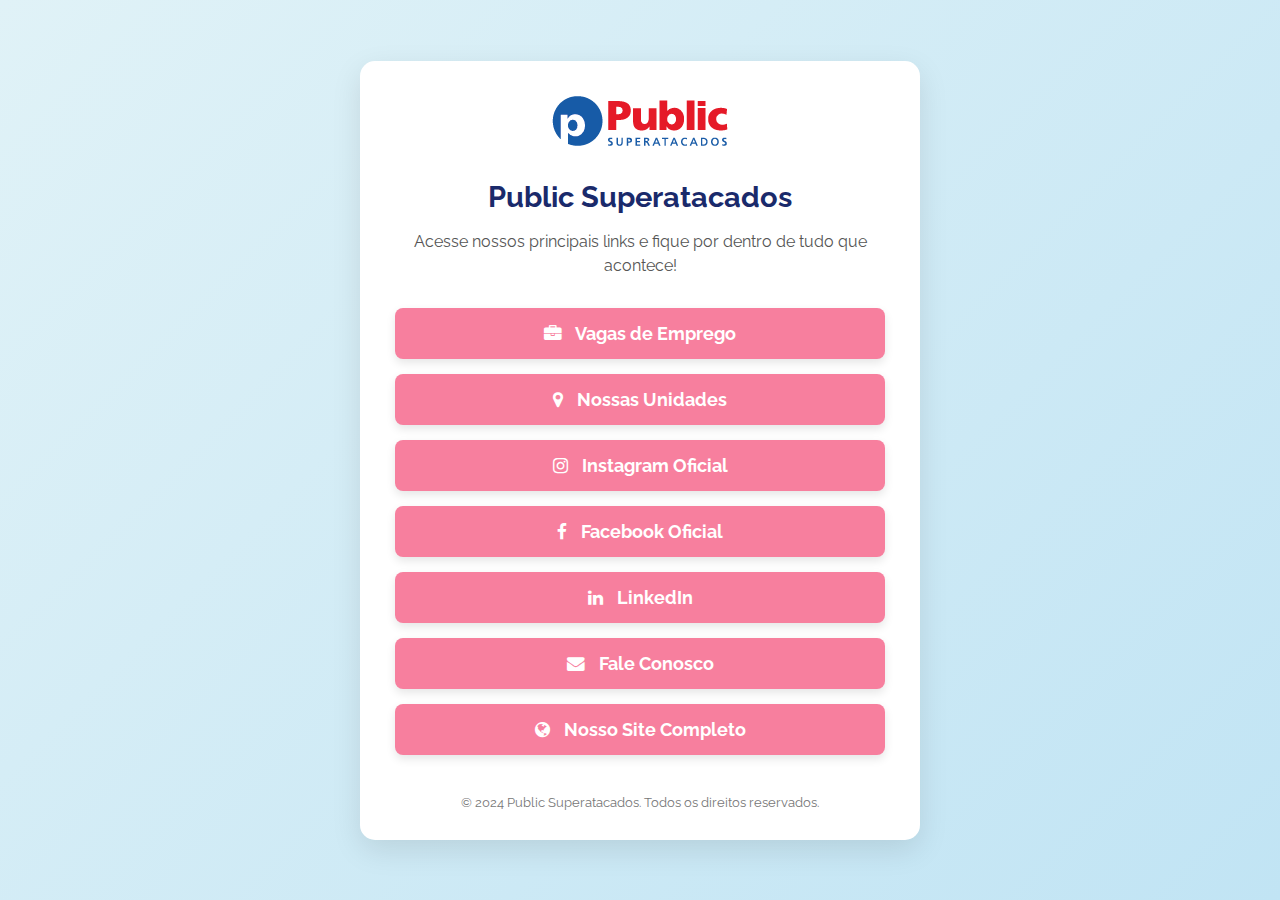
<file: linkspublic.html>
<!DOCTYPE html>
<html lang="pt-BR">
<head>
    <meta charset="UTF-8">
    <meta name="viewport" content="width=device-width, initial-scale=1.0">
    <title>Public Superatacados | Links Úteis</title>
    <meta name="description" content="Acesse todos os links importantes do Public Superatacados em um só lugar: Vagas, Unidades, Redes Sociais e mais!">
    <meta property="og:title" content="Public Superatacados | Links Úteis">
    <meta property="og:description" content="Acesse todos os links importantes do Public Superatacados em um só lugar.">
    <meta property="og:image" content="assets/images/logo.png"> <meta property="og:url" content="https://public.com.br/links.html"> <link rel="icon" type="image/png" sizes="32x32" href="assets/images/favico/favicon-32x32.png">
    
    <link href="https://fonts.googleapis.com/css?family=Raleway:400,700,900" rel="stylesheet">

    <style>
        body {
            font-family: 'Raleway', sans-serif;
            margin: 0;
            padding: 20px;
            background: linear-gradient(135deg, #e0f2f7 0%, #c1e4f4 100%); /* Um gradiente azul claro, similar ao seu site */
            display: flex;
            justify-content: center;
            align-items: center;
            min-height: 100vh; /* Ocupa a altura total da viewport */
            color: #333;
            box-sizing: border-box; /* Garante que padding e border não aumentem o tamanho total */
        }
        .container-linktree {
            width: 100%;
            max-width: 500px; /* Largura máxima para a coluna de links */
            text-align: center;
            padding: 30px;
            background-color: #fff;
            border-radius: 15px;
            box-shadow: 0 10px 30px rgba(0, 0, 0, 0.1);
        }
        .logo {
            margin-bottom: 25px;
        }
        .logo img {
            max-width: 200px; /* Ajuste o tamanho do logo conforme necessário */
            height: auto;
        }
        h1 {
            font-size: 1.8em;
            margin-bottom: 10px;
            color: #1a2a6b; /* Um azul mais escuro, semelhante ao seu logo */
        }
        p {
            font-size: 1em;
            margin-bottom: 30px;
            line-height: 1.5;
            color: #555;
        }
        .link-button {
            display: block; /* Cada botão em sua própria linha */
            width: 90%; /* Largura do botão */
            padding: 15px 20px;
            margin: 15px auto; /* Centraliza o botão e adiciona espaçamento */
            background-color: #f77f9e; /* Rosa, similar aos botões do seu site */
            color: #fff;
            text-decoration: none;
            border-radius: 8px;
            font-weight: 700;
            font-size: 1.1em;
            transition: background-color 0.3s ease, transform 0.2s ease;
            box-shadow: 0 4px 10px rgba(0, 0, 0, 0.1);
        }
        .link-button:hover {
            background-color: #e65c7f; /* Tom mais escuro no hover */
            transform: translateY(-2px); /* Efeito de "levantar" */
            color: #fff; /* Garante que o texto continue branco */
        }

        /* Estilos para ícones (se for usar Font Awesome) */
        .link-button i {
            margin-right: 10px;
        }

        /* Rodapé opcional */
        .footer-linktree {
            margin-top: 40px;
            font-size: 0.8em;
            color: #777;
        }
    </style>
    <link rel="stylesheet" href="https://cdnjs.cloudflare.com/ajax/libs/font-awesome/4.7.0/css/font-awesome.min.css">
</head>
<body>
    <div class="container-linktree">
        <div class="logo">
            <img src="assets/images/logo.png" alt="Public Superatacados Logo">
        </div>

        <h1>Public Superatacados</h1>
        <p>Acesse nossos principais links e fique por dentro de tudo que acontece!</p>

        <a href="https://publicsupermercado.pandape.infojobs.com.br/" target="_blank" class="link-button">
            <i class="fa fa-briefcase"></i> Vagas de Emprego
        </a>
        <a href="#unidades" class="link-button">
            <i class="fa fa-map-marker"></i> Nossas Unidades
        </a>
        <a href="https://www.instagram.com/publicsuperatacados/" target="_blank" class="link-button">
            <i class="fa fa-instagram"></i> Instagram Oficial
        </a>
        <a href="https://facebook.com/publicsupermercados/" target="_blank" class="link-button">
            <i class="fa fa-facebook"></i> Facebook Oficial
        </a>
        <a href="https://www.linkedin.com/company/public-superatacados" target="_blank" class="link-button">
            <i class="fa fa-linkedin"></i> LinkedIn
        </a>
        <a href="mailto:sac@public.com.br" class="link-button">
            <i class="fa fa-envelope"></i> Fale Conosco
        </a>
        <a href="https://public.com.br/" class="link-button">
            <i class="fa fa-globe"></i> Nosso Site Completo
        </a>

        <div class="footer-linktree">
            &copy; 2024 Public Superatacados. Todos os direitos reservados.
        </div>
    </div>
</body>
</html>
</file>
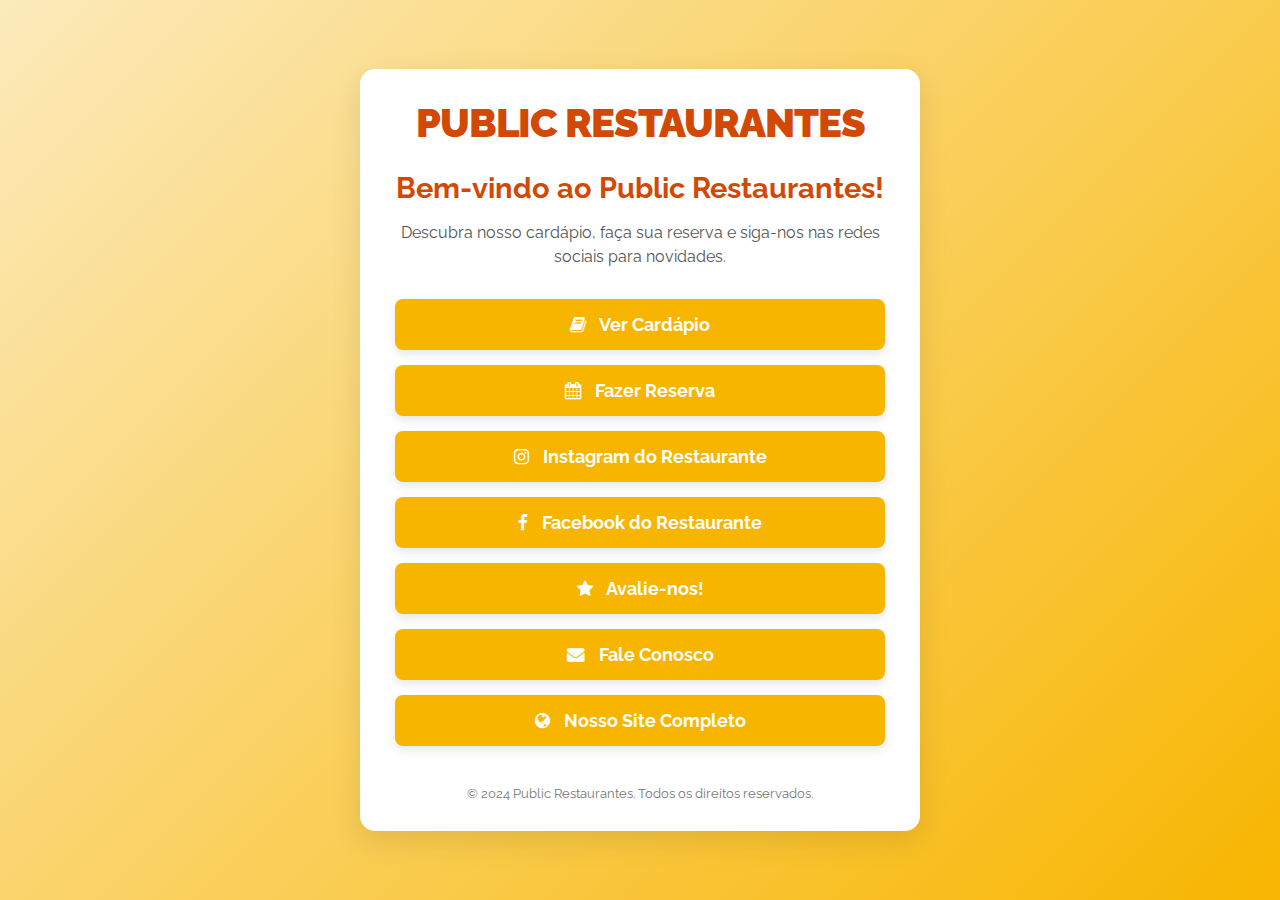
<file: linksrest.html>
<!DOCTYPE html>
<html lang="pt-BR">
<head>
    <meta charset="UTF-8">
    <meta name="viewport" content="width=device-width, initial-scale=1.0">
    <title>Public Restaurantes | Links Essenciais</title>
    <meta name="description" content="Acesse todos os links importantes do Public Restaurantes em um só lugar: Cardápio, Reservas, Redes Sociais e mais!">
    <meta property="og:title" content="Public Restaurantes | Links Essenciais">
    <meta property="og:description" content="Acesse todos os links importantes do Public Restaurantes em um só lugar.">
    <meta property="og:image" content="assets/images/logo-restaurantes.png"> <meta property="og:url" content="https://public.com.br/links-restaurantes.html"> <link rel="icon" type="image/png" sizes="32x32" href="assets/images/favico/favicon-32x32.png"> <link href="https://fonts.googleapis.com/css?family=Raleway:400,700,900" rel="stylesheet">

    <style>
        body {
            font-family: 'Raleway', sans-serif;
            margin: 0;
            padding: 20px;
            background: linear-gradient(135deg, #fceabb 0%, #f8b500 100%); /* Um gradiente mais quente para restaurante */
            display: flex;
            justify-content: center;
            align-items: center;
            min-height: 100vh;
            color: #333;
            box-sizing: border-box;
        }
        .container-linktree {
            width: 100%;
            max-width: 500px;
            text-align: center;
            padding: 30px;
            background-color: #fff;
            border-radius: 15px;
            box-shadow: 0 10px 30px rgba(0, 0, 0, 0.1);
        }
        .logo {
            margin-bottom: 25px;
        }
        .logo img {
            max-width: 200px; /* Ajuste o tamanho do logo conforme necessário */
            height: auto;
        }
        /* Placeholder para o logo se a imagem não estiver disponível ou for texto */
        .logo .text-logo {
            font-size: 2.5em;
            font-weight: 900;
            color: #d14905; /* Um vermelho/laranja mais forte para o logo do restaurante */
            text-transform: uppercase;
            letter-spacing: -1px;
        }
        h1 {
            font-size: 1.8em;
            margin-bottom: 10px;
            color: #d14905; /* Cor principal para títulos */
        }
        p {
            font-size: 1em;
            margin-bottom: 30px;
            line-height: 1.5;
            color: #555;
        }
        .link-button {
            display: block;
            width: 90%;
            padding: 15px 20px;
            margin: 15px auto;
            background-color: #f8b500; /* Laranja/amarelo vibrante para botões */
            color: #fff;
            text-decoration: none;
            border-radius: 8px;
            font-weight: 700;
            font-size: 1.1em;
            transition: background-color 0.3s ease, transform 0.2s ease;
            box-shadow: 0 4px 10px rgba(0, 0, 0, 0.1);
        }
        .link-button:hover {
            background-color: #e5a400; /* Tom mais escuro no hover */
            transform: translateY(-2px);
            color: #fff;
        }

        .link-button i {
            margin-right: 10px;
        }

        .footer-linktree {
            margin-top: 40px;
            font-size: 0.8em;
            color: #777;
        }
    </style>
    <link rel="stylesheet" href="https://cdnjs.cloudflare.com/ajax/libs/font-awesome/4.7.0/css/font-awesome.min.css">
</head>
<body>
    <div class="container-linktree">
        <div class="logo">
            <div class="text-logo">Public Restaurantes</div> 
        </div>

        <h1>Bem-vindo ao Public Restaurantes!</h1>
        <p>Descubra nosso cardápio, faça sua reserva e siga-nos nas redes sociais para novidades.</p>

        <a href="URL_DO_CARDAPIO_ONLINE" target="_blank" class="link-button">
            <i class="fa fa-book"></i> Ver Cardápio
        </a>
        <a href="URL_PARA_RESERVAS_ONLINE" target="_blank" class="link-button">
            <i class="fa fa-calendar"></i> Fazer Reserva
        </a>
        <a href="URL_DO_INSTAGRAM_RESTAURANTES" target="_blank" class="link-button">
            <i class="fa fa-instagram"></i> Instagram do Restaurante
        </a>
        <a href="URL_DO_FACEBOOK_RESTAURANTES" target="_blank" class="link-button">
            <i class="fa fa-facebook"></i> Facebook do Restaurante
        </a>
        <a href="URL_PARA_AVALIACOES_EX_GOOGLE_TRIPADVISOR" target="_blank" class="link-button">
            <i class="fa fa-star"></i> Avalie-nos!
        </a>
        <a href="mailto:contato@publicrestaurantes.com.br" class="link-button">
            <i class="fa fa-envelope"></i> Fale Conosco
        </a>
        <a href="URL_DO_SITE_COMPLETO_DO_RESTAURANTE" class="link-button">
            <i class="fa fa-globe"></i> Nosso Site Completo
        </a>

        <div class="footer-linktree">
            &copy; 2024 Public Restaurantes. Todos os direitos reservados.
        </div>
    </div>
</body>
</html>
</file>
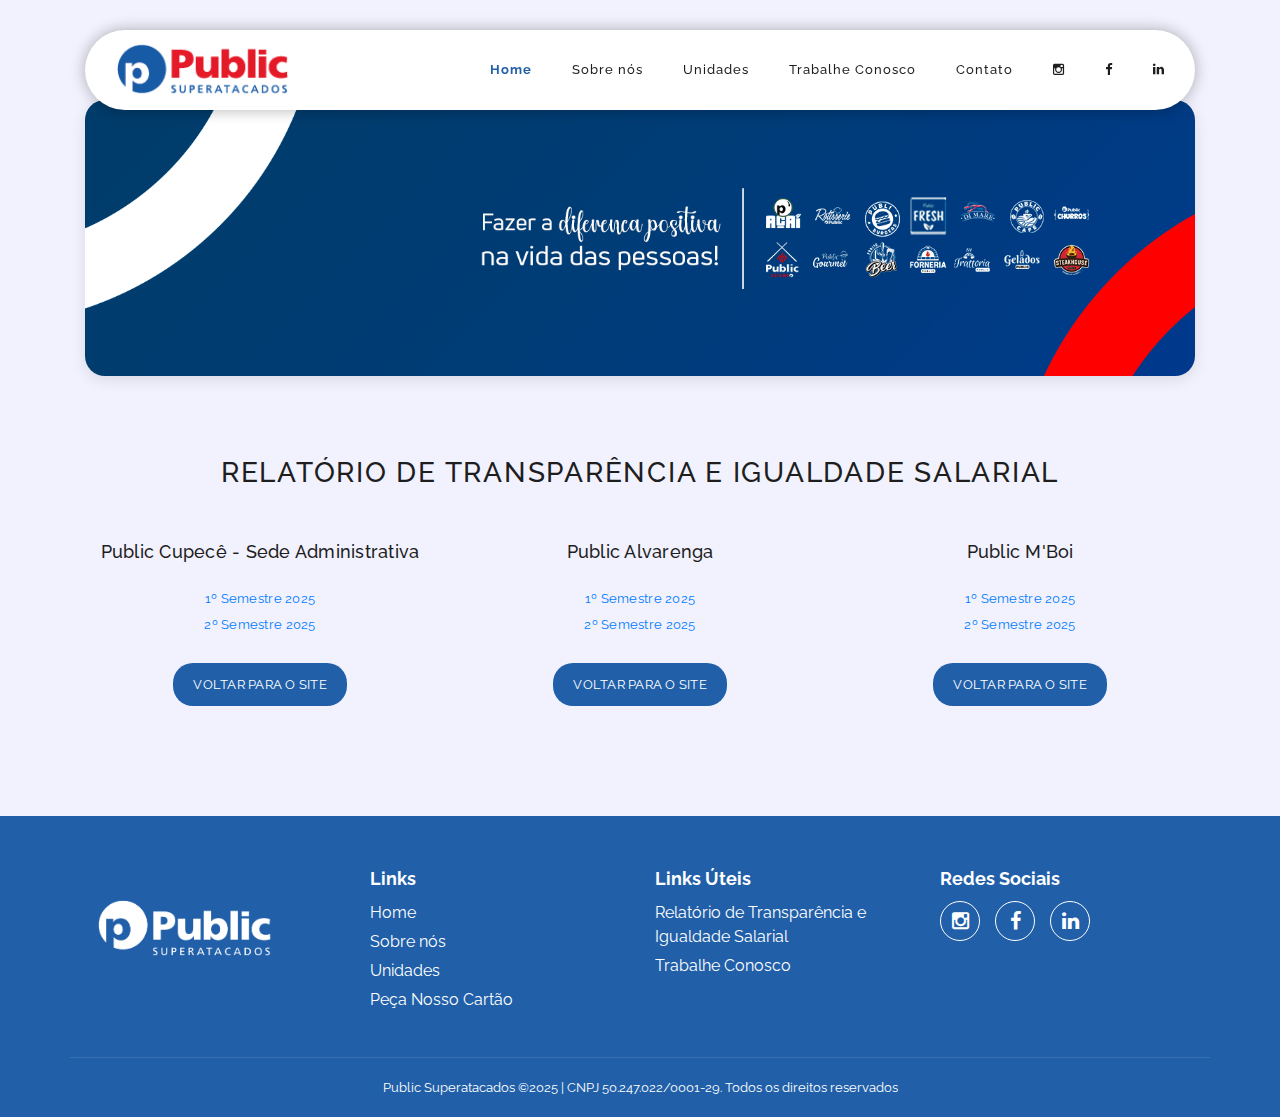
<file: relatorios.html>
<!DOCTYPE html>
<html lang="pt">

  <head>

    <meta charset="utf-8">
    <meta name="viewport" content="width=device-width, initial-scale=1, shrink-to-fit=no">
	<meta name="theme-color" content="#ffffff">

    <meta name="title" content="Public Superatacados: Qualidade, Preço Justo e Espírito de Família">
    <meta name="description" content="Desde 1978, a Família Public oferece preço justo, qualidade e cuidado em São Paulo. Encontre nossas 3 unidades: Cupecê, Alvarenga e M'Boi Mirim. Venha conferir!">

    <meta property="og:site_name" content="Public Superatacados">
    <meta property="og:url" content="https://public.com.br/">
    <meta property="og:title" content="Public Superatacados: Qualidade, Preço Justo e Espírito de Família">
    <meta property="og:type" content="website">
    <meta property="og:description" content="Desde 1978, a Família Public oferece preço justo, qualidade e cuidado na zona sul de São Paulo. Encontre nossas 3 unidades: Cupecê, Alvarenga e M'Boi Mirim. Venha conferir!">
    <meta property="og:image" content="https://public.com.br/assets/images/share.png">
    <meta property="og:image:width" content="1800">
    <meta property="og:image:height" content="832">

    <meta name="twitter:card" content="summary">
    <meta name="twitter:title" content="Public Superatacados: Qualidade, Preço Justo e Espírito de Família">
    <meta name="twitter:description" content="Desde 1978, a Família Public oferece preço justo, qualidade e cuidado em São Paulo. Encontre nossas 3 unidades: Cupecê, Alvarenga e M'Boi Mirim. Venha conferir!">
    <meta name="twitter:image" content="https://public.com.br/assets/images/share.png">

	<meta name="author" content="publicsuperatacados">
    <link href="https://fonts.googleapis.com/css?family=Raleway:100,300,400,500,700,900" rel="stylesheet">
	<link rel="apple-touch-icon" sizes="57x57" href="assets/images/favico/apple-icon-57x57.png">
	<link rel="apple-touch-icon" sizes="60x60" href="assets/images/favico/apple-icon-60x60.png">
	<link rel="apple-touch-icon" sizes="72x72" href="assets/images/favico/apple-icon-72x72.png">
	<link rel="apple-touch-icon" sizes="76x76" href="assets/images/favico/apple-icon-76x76.png">
	<link rel="apple-touch-icon" sizes="114x114" href="assets/images/favico/apple-icon-114x114.png">
	<link rel="apple-touch-icon" sizes="120x120" href="assets/images/favico/apple-icon-120x120.png">
	<link rel="apple-touch-icon" sizes="144x144" href="assets/images/favico/apple-icon-144x144.png">
	<link rel="apple-touch-icon" sizes="152x152" href="assets/images/favico/apple-icon-152x152.png">
	<link rel="apple-touch-icon" sizes="180x180" href="assets/images/favico/apple-icon-180x180.png">
	<link rel="icon" type="image/png" sizes="192x192"  href="assets/images/favico/android-icon-192x192.png">
	<link rel="icon" type="image/png" sizes="32x32" href="assets/images/favico/favicon-32x32.png">
	<link rel="icon" type="image/png" sizes="96x96" href="assets/images/favico/favicon-96x96.png">
	<link rel="icon" type="image/png" sizes="16x16" href="assets/images/favico/favicon-16x16.png">
	<link rel="manifest" href="assets/images/favico/manifest.json">
	<meta name="msapplication-TileColor" content="#ffffff">
	<meta name="msapplication-TileImage" content="/ms-icon-144x144.png">
    <title>Public Superatacados | 47 anos fazendo a diferença!</title>


    <link rel="stylesheet" type="text/css" href="assets/css/bootstrap.min.css">

    <link rel="stylesheet" type="text/css" href="assets/css/font-awesome.css">

    <link rel="stylesheet" href="assets/css/templatemo-softy-pinko.css">

    </head>
    
    <body>
    
    <div id="preloader">
        <div class="jumper">
            <div></div>
            <div></div>
            <div></div>
        </div>
    </div>  
    <header class="header-area header-sticky">
        <div class="container">
            <div class="row">
                <div class="col-12">
                    <nav class="main-nav">
                        <a href="#home" class="logo">
								<img src="assets/images/logo.png" alt="PublicLogoMenu" style="width: 175px; height: auto;"/>
							</a>
                        <ul class="nav">
    <li><a href="index.html#home" class="active">Home</a></li>
    <li><a href="index.html#sobre">Sobre nós</a></li>
    <li><a href="index.html#unidades">Unidades</a></li>
    <li><a href="index.html#trabalhe">Trabalhe Conosco</a></li>
	<li><a href="index.html#contato">Contato</a></li>
    <li>
        <a href="https://www.instagram.com/publicsuperatacados/" target="_blank">
            <i class="fa fa-instagram"></i> <span class="d-inline d-md-none">Instagram</span>
        </a>
    </li>
    <li>
        <a href="https://facebook.com/publicsupermercados/" target="_blank">
            <i class="fa fa-facebook"></i> <span class="d-inline d-md-none">Facebook</span>
        </a>
    </li>
    <li>
        <a href="https://www.linkedin.com/company/public-superatacados" target="_blank">
            <i class="fa fa-linkedin"></i> <span class="d-inline d-md-none">LinkedIn</span>
        </a>
    </li>
</ul>
                        <a class='menu-trigger'>
                            <span>Menu</span>
                        </a>
                        </nav>
                </div>
            </div>
        </div>
    </header>
    <!-- ***** Header Area End ***** -->


	<!-- ***** Unidades Start ***** -->
    <section class="section colored" id="relatorio_transp">
        <div class="container">
            <!-- ***** Section Title Start ***** -->
            <div class="row">
                <div class="col-lg-12">
                    <div class="center-heading">
						<img src="assets/images/venhaser.png" alt="Banner Venha Ser Public" class="img-fluid banner-arredondado">
                        <h2 class="section-title"><br>RELATÓRIO DE TRANSPARÊNCIA E IGUALDADE SALARIAL</h2>
                    </div>
                </div>
                
            </div>
            <!-- ***** Section Title End ***** -->

            <div class="row">
                <div class="col-lg-4 col-md-6 col-sm-12">
                    <div class="blog-post-thumb">
                        <div class="blog-content">
                            <h3>
                                <a href="index.html">Public Cupecê - Sede Administrativa</a>
                            </h3>
                            <div class="text">
								<ul>
									<li><a href="https://drive.google.com/file/d/1dSgNA18sYd6nSHyFBmAkiD_j3fEZXiqB/view" target="_blank">1º Semestre 2025</a></li>
									<li><a href="https://drive.google.com/file/d/12WJLB_TZjMO5gFlrZStNuXPJ8275DIkR/view" target="_blank">2º Semestre 2025</a></li>
									<!-- <li><a href="https://drive.google.com/file/d/1dSgNA18sYd6nSHyFBmAkiD_j3fEZXiqB/view" target="_blank">1º Semestre 2026</a></li>-->
								</ul>
                            </div>
							<a href="index.html" class="main-button">Voltar para o site</a>
                        </div>
                    </div>
                </div>
                <div class="col-lg-4 col-md-6 col-sm-12">
                    <div class="blog-post-thumb">
                        <div class="blog-content">
                            <h3>
                                <a href="#">Public Alvarenga</a>
                            </h3>
                            <div class="text">
								<ul>
									<li><a href="https://drive.google.com/file/d/1ZkjJ6ndGnQNCImwccex_oVBjwp7JXsKT/view" target="_blank">1º Semestre 2025</a></li>
									<li><a href="https://drive.google.com/file/d/1IY4t2i_i8Rf7r-2Ed_4fqEGwMdv0Brup/view" target="_blank">2º Semestre 2025</a></li>
									<!-- <li><a href="https://drive.google.com/file/d/1dSgNA18sYd6nSHyFBmAkiD_j3fEZXiqB/view" target="_blank">1º Semestre 2026</a></li>-->
								</ul>
                            </div>
                            <a href="index.html" class="main-button">Voltar para o site</a>
                        </div>
                    </div>
                </div>
                <div class="col-lg-4 col-md-6 col-sm-12">
                    <div class="blog-post-thumb">
                        <div class="blog-content">
                            <h3>
                                <a href="#">Public M'Boi</a>
                            </h3>
                            <div class="text">
								<ul>
									<li><a href="https://drive.google.com/file/d/1PNe7LDiCpeXGtMeA_r6WamEsyKfgcyM1/view" target="_blank">1º Semestre 2025</a></li>
									<li><a href="https://drive.google.com/file/d/1_OeP7EISp2Jocotdrig8TsULXzpgocS9/view" target="_blank">2º Semestre 2025</a></li>
									<!-- <li><a href="https://drive.google.com/file/d/1dSgNA18sYd6nSHyFBmAkiD_j3fEZXiqB/view" target="_blank">1º Semestre 2026</a></li>-->
								</ul>
                            </div>
                            <a href="index.html" class="main-button">Voltar para o site</a>
                        </div>
                    </div>
                </div>
            </div>
        </div>
    </section>
    <!-- ***** Blog End ***** -->

    
<!-- ***** Footer Start ***** -->
   <footer class="wt-footer">
    <div class="container">
        
        <div class="row wt-footer__body">
            
            <div class="col-lg-3 col-md-6 col-sm-12 wt-footer__block wt-footer__block--image">
                <img src="assets/images/footerlogo.png" 
                     alt="Public Superatacados Logo" 
                     style="max-width: 80%; height: auto; margin-bottom: 20px;">
            </div>

            <div class="col-lg-3 col-md-6 col-sm-12 wt-footer__block wt-footer__block--menu">
                <div class="wt-footer__title">
                    <p>Links</p>
                </div>
                <ul class="list-unstyled">
                    <li><a href="index.html#home" class="active">Home</a></li>
                    <li><a href="index.html#sobre">Sobre nós</a></li>
                    <li><a href="index.html#unidades">Unidades</a></li>
					<li><a href="index.html#cartao">Peça Nosso Cartão</a></li>
				</ul>
            </div>
			
			<div class="col-lg-3 col-md-6 col-sm-12 wt-footer__block wt-footer__block--menu">
                <div class="wt-footer__title">
                    <p>Links Úteis</p>
                </div>
                <ul class="list-unstyled">
                    <li><a href="relatorios.html">Relatório de Transparência e Igualdade Salarial</a></li>
                    <li><a href="index.html#trabalhe" target="_blank">Trabalhe Conosco</a></li>
                </ul>
            </div>
			<div class="col-lg-3 col-md-6 col-sm-12 wt-footer__block wt-footer__block--menu">
                <div class="wt-footer__title">
                    <p>Redes Sociais</p>
                </div>
                <ul class="social">
                        <li><a href="https://www.instagram.com/publicsuperatacados/" target="_blank"><i class="fa fa-instagram"></i></a></li>
						<li><a href="https://facebook.com/publicsuperatacados/" target="_blank"><i class="fa fa-facebook"></i></a></li>
                        <li><a href="https://www.linkedin.com/company/publicsuperatacados" target="_blank"><i class="fa fa-linkedin"></i></a></li>
				</ul>
            </div>
		</div>
	<div class="row wt-footer__aside">
            <div class="col-lg-12 text-center">
                <p class="wt-footer__aside__copy">
                    Public Superatacados ©2025 | CNPJ 50.247.022/0001-29. Todos os direitos reservados
                </p>
            </div> 
        </div>
</footer>
    <script src="assets/js/jquery-2.1.0.min.js"></script>

    <script src="assets/js/popper.js"></script>
    <script src="assets/js/bootstrap.min.js"></script>

    <script src="assets/js/scrollreveal.min.js"></script>
    <script src="assets/js/waypoints.min.js"></script>
    <script src="assets/js/jquery.counterup.min.js"></script>
    <script src="assets/js/imgfix.min.js"></script> 
    
    <script src="assets/js/custom.js"></script>

  </body>
</html>
</file>
<file: assets/css/templatemo-softy-pinko.css>
/*

Softy Pinko

*/
/* ---------------------------------------------
Table of contents
------------------------------------------------
01. font & reset css
02. reset
03. global styles
04. header
05. welcome
06. features
07. team
08. pricing
09. blog
10. contact
11. footer
12. preloader

--------------------------------------------- */
/* 
---------------------------------------------
font & reset css
--------------------------------------------- 
*/
@import url("https://fonts.googleapis.com/css?family=Raleway:100,300,400,500,700,900");
/* 
---------------------------------------------
reset
--------------------------------------------- 
*/
html, body, div, span, applet, object, iframe, h1, h2, h3, h4, h5, h6, p, blockquote, div
pre, a, abbr, acronym, address, big, cite, code, del, dfn, em, font, img, ins, kbd, q,
s, samp, small, strike, strong, sub, sup, tt, var, b, u, i, center, dl, dt, dd, ol, ul, li,
figure, header, nav, section, article, aside, footer, figcaption {
  margin: 0;
  padding: 0;
  border: 0;
  outline: 0;
}

.clearfix:after {
  content: ".";
  display: block;
  clear: both;
  visibility: hidden;
  line-height: 0;
  height: 0;
}

.clearfix {
  display: inline-block;
}

html[xmlns] .clearfix {
  display: block;
}

* html .clearfix {
  height: 1%;
}

ul, li {
  padding: 0;
  margin: 0;
  list-style: none;
}

header, nav, section, article, aside, footer, hgroup {
  display: block;
}

* {
  box-sizing: border-box;
}

html, body {
  font-family: "Raleway", sans-serif;
  font-weight: 400;
  background-color: #fff;
  font-size: 16px;
  -ms-text-size-adjust: 100%;
  -webkit-font-smoothing: antialiased;
  -moz-osx-font-smoothing: grayscale;
}

a {
  text-decoration: none !important;
}

h1, h2, h3, h4, h5, h6 {
  margin-top: 0px;
  margin-bottom: 0px;
}

ul {
  margin-bottom: 0px;
}

/* 
---------------------------------------------
global styles
--------------------------------------------- 
*/
html,
body {
  background: #fff;
  font-family: "Raleway", sans-serif;
}

::selection {
  background: #215FA9;
  color: #fff;
}

::-moz-selection {
  background: #215FA9;
  color: #fff;
}

.section {
  position: relative;
  padding-top: 100px;
  padding-bottom: 80px;
}

.section.colored {
  background: #f2f2fe;
}

.hr {
  bottom: 0px;
  width: 100%;
  height: 1px;
  margin-top: 100px;
  border-bottom: 1px solid #eee;
}

.left-heading.light .section-title {
  color: #ffffff;
}

.left-heading .section-title {
  font-weight: 500;
  font-size: 24px;
  line-height: 42px;
  color: #1e1e1e;
  letter-spacing: 0.25px;
  margin-bottom: 30px;
  position: relative;
}

.center-heading {
  text-align: center;
}

.center-heading .section-title {
  font-weight: 500;
  font-size: 28px;
  color: #1e1e1e;
  letter-spacing: 1.75px;
  line-height: 38px;
  margin-bottom: 20px;
}

.center-heading.colored .section-title {
  color: #ffffff;
}

.center-text {
  text-align: center;
  font-weight: 400;
  font-size: 16px;
  color: #777;
  line-height: 28px;
  letter-spacing: 1px;
  margin-bottom: 50px;
}

.center-text.colored {
  color: #fff;
}

.center-text p {
  font-size: 15px;
  color: #777;
  margin-bottom: 30px;
}

.left-text {
  font-weight: 400;
  font-size: 16px;
  color: #777;
  line-height: 28px;
  letter-spacing: 1px;
}

.left-text.light {
  color: #fff;
}

.left-text p {
  margin-bottom: 30px;
}

.left-text p.dark {
  color: #3B566E;
}

.padding-bottom-top-60 {
  padding-top: 60px !important;
  padding-bottom: 60px !important;
}

.padding-bottom-80 {
  padding-bottom: 80px !important;
}

.padding-bottom-100 {
  padding-bottom: 100px !important;
}

.border-bottom {
  border-bottom: 1px solid #eee !important;
}

.mbottom-30 {
  margin-bottom: 30px !important;
}

.align-self-center {
  -ms-flex-item-align: center !important;
  align-self: center !important;
}

.align-self-bottom {
  -ms-flex-item-align: flex-end !important;
  align-self: flex-end !important;
}

.padding-bottom-0 {
  padding-bottom: 0px !important;
}

.padding-top-0 {
  padding-top: 0px !important;
}

.padding-top-80 {
  padding-top: 80px !important;
}

.padding-top-70 {
  padding-top: 70px !important;
}

.padding-top-20 {
  padding-top: 20px !important;
}

.margin-bottom-0 {
  margin-bottom: 0px !important;
}

.margin-bottom-30 {
  margin-bottom: 30px !important;
}

.margin-top-30 {
  margin-top: 30px !important;
}

.margin-top-15 {
  margin-top: 15px !important;
}

.margin-bottom-45 {
  margin-bottom: 45px !important;
}

.margin-bottom-20 {
  margin-bottom: 20px !important;
}

.margin-bottom-60 {
  margin-bottom: 60px !important;
}

.margin-bottom-100 {
  margin-bottom: 100px !important;
}

@media (max-width: 991px) {
  html, body {
    overflow-x: hidden;
  }
  .mobile-top-fix {
    margin-top: 30px;
    margin-bottom: 0px;
  }
  .mobile-bottom-fix {
    margin-bottom: 30px;
  }
  .mobile-bottom-fix-big {
    margin-bottom: 60px;
  }
}

/* ESTADO NORMAL: Borda e Texto Branco */
a.main-button-slider {
  font-size: 13px;
  border-radius: 20px;
  padding: 12px 20px;
  
  background-color: transparent; /* Fundo transparente */
  border: 1px solid #FFFFFF;    /* Borda azul visível */
  color: #fff;                  /* Texto branco */
  
  text-transform: uppercase;
  letter-spacing: 0.25px;
  -webkit-transition: all 0.3s ease 0s;
  -moz-transition: all 0.3s ease 0s;
  -o-transition: all 0.3s ease 0s;
  transition: all 0.3s ease 0s;
}

/* ESTADO HOVER: Preenchido com Borda da Mesma Cor */
a.main-button-slider:hover {
  background-color: #215FA9; 
  /* A cor da borda fica igual ao fundo. A espessura (1px) é herdada do estado normal. */
  border-color: #215FA9; 
  /* O 'color: #fff' (texto branco) também é herdado e permanece correto. */
}

a.main-button {
  font-size: 13px;
  border-radius: 20px;
  padding: 12px 20px;
  background-color: #215FA9;
  text-transform: uppercase;
  color: #fff;
  letter-spacing: 0.25px;
  -webkit-transition: all 0.3s ease 0s;
  -moz-transition: all 0.3s ease 0s;
  -o-transition: all 0.3s ease 0s;
  transition: all 0.3s ease 0s;
}

a.main-button:hover {
  background-color: #215FA9;
  color: #fff;
  border-color: #215FA9;
} 	

button.main-button {
  outline: none;
  border: 1px solid #215FA9;
  cursor: pointer;
  font-size: 13px;
  border-radius: 20px;
  padding: 12px 20px;
  background-color: transparent;
  text-transform: uppercase;
  color: #215FA9;
  letter-spacing: 0.25px;
  -webkit-transition: all 0.3s ease 0s;
  -moz-transition: all 0.3s ease 0s;
  -o-transition: all 0.3s ease 0s;
  transition: all 0.3s ease 0s;
}

button.main-button:hover {
  background-color: #215FA9;
  color: #fff;
  border-color: #215FA9;
}


/* 
---------------------------------------------
header
--------------------------------------------- 
*/
.header-area {
  position: fixed;
  top: 30px;
  left: 0px;
  right: 0px;
  z-index: 100;
  height: 100px;
  -webkit-transition: all 0.3s ease 0s;
  -moz-transition: all 0.3s ease 0s;
  -o-transition: all 0.3s ease 0s;
  transition: all 0.3s ease 0s;
}

.header-area .main-nav {
  box-shadow: 0px 0px 15px rgba(0,0,0,0.3);
  border-radius: 40px;
  min-height: 80px;
  background: #fff;
  
}

.header-area .main-nav .logo {
  float: left;
  margin-top: 27px;
  -webkit-transition: all 0.3s ease 0s;
  -moz-transition: all 0.3s ease 0s;
  -o-transition: all 0.3s ease 0s;
  transition: all 0.3s ease 0s;
  margin-left: 30px;
}

.header-area .main-nav .logo img {
  -webkit-transition: all 0.3s ease 0s;
  -moz-transition: all 0.3s ease 0s;
  -o-transition: all 0.3s ease 0s;
  transition: all 0.3s ease 0s;
}

.header-area .main-nav .nav {
  float: right;
  margin-top: 27px;
  margin-left: 0px;
  margin-right: 30px;
  -webkit-transition: all 0.3s ease 0s;
  -moz-transition: all 0.3s ease 0s;
  -o-transition: all 0.3s ease 0s;
  transition: all 0.3s ease 0s;
  position: relative;
  z-index: 999;
}

.header-area .main-nav .nav li {
  padding-left: 20px;
  padding-right: 20px;
}

.header-area .main-nav .nav li:last-child {
  padding-right: 0px;
}

.header-area .main-nav .nav li a {
  display: block;
  font-weight: 500;
  font-size: 13px;
  color: #fff;
  -webkit-transition: all 0.3s ease 0s;
  -moz-transition: all 0.3s ease 0s;
  -o-transition: all 0.3s ease 0s;
  transition: all 0.3s ease 0s;
  height: 40px;
  line-height: 40px;
  border: transparent;
  letter-spacing: 1px;
}

.header-area .main-nav .nav li a:hover {
  color: #215FA9;
  font-weight: bold;
}

.header-area .main-nav .menu-trigger {
  cursor: pointer;
  font-weight: bold;
  display: block;
  position: absolute;
  top: 23px;
  width: 32px;
  height: 40px;
  text-indent: -9999em;
  z-index: 99;
  right: 40px;
  display: none;
}

.header-area .main-nav .menu-trigger span,
.header-area .main-nav .menu-trigger span:before,
.header-area .main-nav .menu-trigger span:after {
  -moz-transition: all 0.4s;
  -o-transition: all 0.4s;
  -webkit-transition: all 0.4s;
  transition: all 0.4s;
  background-color: #3B566E;
  display: block;
  position: absolute;
  width: 30px;
  height: 2px;
  left: 0;
}

.header-area .main-nav .menu-trigger span:before,
.header-area .main-nav .menu-trigger span:after {
  -moz-transition: all 0.4s;
  -o-transition: all 0.4s;
  -webkit-transition: all 0.4s;
  transition: all 0.4s;
  background-color: #3B566E;
  display: block;
  position: absolute;
  width: 30px;
  height: 2px;
  left: 0;
  width: 75%;
}

.header-area .main-nav .menu-trigger span:before,
.header-area .main-nav .menu-trigger span:after {
  content: "";
}

.header-area .main-nav .menu-trigger span {
  top: 16px;
}

.header-area .main-nav .menu-trigger span:before {
  -moz-transform-origin: 33% 100%;
  -ms-transform-origin: 33% 100%;
  -webkit-transform-origin: 33% 100%;
  transform-origin: 33% 100%;
  top: -10px;
  z-index: 10;
}

.header-area .main-nav .menu-trigger span:after {
  -moz-transform-origin: 33% 0;
  -ms-transform-origin: 33% 0;
  -webkit-transform-origin: 33% 0;
  transform-origin: 33% 0;
  top: 10px;
}

.header-area .main-nav .menu-trigger.active span,
.header-area .main-nav .menu-trigger.active span:before,
.header-area .main-nav .menu-trigger.active span:after {
  background-color: transparent;
  width: 100%;
}

.header-area .main-nav .menu-trigger.active span:before {
  -moz-transform: translateY(6px) translateX(1px) rotate(45deg);
  -ms-transform: translateY(6px) translateX(1px) rotate(45deg);
  -webkit-transform: translateY(6px) translateX(1px) rotate(45deg);
  transform: translateY(6px) translateX(1px) rotate(45deg);
  background-color: #3B566E;
}

.header-area .main-nav .menu-trigger.active span:after {
  -moz-transform: translateY(-6px) translateX(1px) rotate(-45deg);
  -ms-transform: translateY(-6px) translateX(1px) rotate(-45deg);
  -webkit-transform: translateY(-6px) translateX(1px) rotate(-45deg);
  transform: translateY(-6px) translateX(1px) rotate(-45deg);
  background-color: #3B566E;
}

.header-area.header-sticky {
  min-height: 80px;
}

.header-area.header-sticky .logo {
  margin-top: 10px;
}

.header-area.header-sticky .nav {
  margin-top: 20px !important;
}

.header-area.header-sticky .nav li a {
  color: #1e1e1e;
}

.header-area.header-sticky .nav li a.active {
  color: #215FA9;
  font-weight: bold;
}

@media (max-width: 1200px) {
  .header-area .main-nav .nav li {
    padding-left: 12px;
    padding-right: 12px;
  }
  .header-area .main-nav:before {
    display: none;
  }
}

@media (max-width: 991px) {
  .header-area {
    padding: 0px 15px;
    height: 80px;
    box-shadow: none;
    text-align: center;
  }
  .header-area .container {
    padding: 0px;
  }
  .header-area .logo {
    margin-top: 10px !important;
    margin-left: 30px;
  }
  .header-area .menu-trigger {
    display: block !important;
  }
  .header-area .main-nav {
    overflow: hidden;
  }
  .header-area .main-nav .nav {
    float: none;
    width: 100%;
    margin-top: 80px !important;
    display: none;
    -webkit-transition: all 0s ease 0s;
    -moz-transition: all 0s ease 0s;
    -o-transition: all 0s ease 0s;
    transition: all 0s ease 0s;
    margin-left: 0px;
  }
  .header-area .main-nav .nav li:first-child {
    border-top: 1px solid #eee;
  }
  .header-area .main-nav .nav li {
    width: 100%;
    background: #fff;
    border-bottom: 1px solid #eee;
    padding-left: 0px !important;
    padding-right: 0px !important;
  }
  .header-area .main-nav .nav li a {
    height: 50px !important;
    line-height: 50px !important;
    padding: 0px !important;
    border: none !important;
    background: #fff !important;
    color: #3B566E !important;
  }
  .header-area .main-nav .nav li a:hover {
    background: #eee !important;
  }
}

@media (min-width: 992px) {
  .header-area .main-nav .nav {
    display: flex !important;
  }
}

/* 
---------------------------------------------
welcome
--------------------------------------------- 
*/
.welcome-area {
  overflow: hidden;
  position: relative;
  display: flex;
  align-items: center;
  justify-content: center;
  background-image: url(../images/banner-bg.png);
  background-repeat: no-repeat;
  background-position: center center;
  background-size: cover; 
  height: 100vh;
}

.welcome-area .header-text {
  position: absolute;
  top: 50%;
  transform: translateY(-55%);
  text-align: center;
  width: 100%;
}

.welcome-area .header-text h1 {
  font-weight: 500;
  font-size: 36px;
  line-height: 54px;
  letter-spacing: 1.4px;
  margin-bottom: 30px;
  color: #fff;
}

.welcome-area .header-text p {
  font-weight: 400;
  font-size: 15px;
  color: #fff;
  line-height: 28px;
  letter-spacing: 0.25px;
  margin-bottom: 40px;
  position: relative;
}

@media (max-width: 991px) {
  .welcome-area .header-text {
    top: 65% !important;
    transform: perspective(1px) translateY(-60%) !important;
    text-align: center;
  }
  .welcome-area .header-text h1 {
    text-align: center;
    color: #fff;
    margin-bottom: 15px;
  }
  .welcome-area .header-text h1 span {
    color: #fff;
  }
  .welcome-area .header-text p {
    text-align: center;
    color: #fff;
    margin-bottom: 20px;
  }
}

@media (max-width: 820px) {
  .welcome-area .header-text {
    top: 65% !important;
    transform: perspective(1px) translateY(-60%) !important;
  }
   .welcome-area .header-text h1 {
    font-size: 22px;
    line-height: 30px;
    margin-bottom: 15px;
  }
  .welcome-area .header-text p {
    margin-bottom: 20px;
  }
}

@media (max-width: 765px) {
  .welcome-area {
    margin-bottom: 0px;
  }
  .welcome-area .header-text {
    top: 50% !important;
    transform: perspective(1px) translateY(-50%) !important;
    text-align: center;
  }
  .welcome-area .header-text .buttons {
    display: none;
  }
  .welcome-area .header-text h1 {
    font-weight: 600;
    font-size: 24px !important;
    line-height: 30px !important;
    margin-bottom: 30px !important;
  }
  .welcome-area .header-text h1 span {
    color: #fff;
  }
  .welcome-area .header-text p {
    text-align: center;
    color: #fff;
    font-size: 14px;
    line-height: 22px;
    margin-bottom: 40px;
  }
}
/* 
---------------------------------------------
Cartão
--------------------------------------------- 
*/

.banner-container {
    position: relative;
    width: 100%;
    min-height: 450px;
    background-image: url('assets/images/seu-arquivo-de-banner.png'); /* Caminho da imagem de fundo */
    background-size: cover;
    background-position: center;
    display: flex;
    align-items: center; /* Centraliza verticalmente */
    padding: 0 10%;
    border-radius: 0 0 50px 50px; /* Efeito arredondado da base */
}

.banner-content {
    max-width: 500px;
    color: #ffffff;
    z-index: 2;
}

.banner-title {
    font-size: 3rem;
    font-weight: 800;
    color: #f8b500; /* Amarelo/Dourado do Cartão Public */
    margin-bottom: 15px;
    text-transform: none;
}

.banner-text {
    font-size: 1.25rem;
    line-height: 1.4;
    margin-bottom: 30px;
    font-weight: 400;
}

.banner-button {
    display: inline-block;
    padding: 15px 35px;
    background-color: #f8b500;
    color: #1a2a6b; /* Azul marinho para contraste */
    border-radius: 30px;
    font-weight: 700;
    text-decoration: none;
    transition: all 0.3s ease;
    box-shadow: 0 4px 15px rgba(0,0,0,0.2);
}

.banner-button:hover {
    background-color: #ffffff;
    color: #1a2a6b;
    transform: translateY(-3px);
}

/* Responsividade para Celulares */
@media (max-width: 768px) {
    .banner-container {
        padding: 40px 20px;
        text-align: center;
        justify-content: center;
    }
    .banner-title {
        font-size: 2.2rem;
    }
}

/* 
---------------------------------------------
features
--------------------------------------------- 
*/
.features-small-item {
  cursor: pointer;
  display: block;
  background: #FFFFFF;
  box-shadow: 0 2px 48px 0 rgba(0, 0, 0, 0.10);
  -webkit-border-radius: 20px;
  -moz-border-radius: 20px;
  border-radius: 20px;
  padding: 30px;
  text-align: center;
  -webkit-transition: all 0.3s ease 0s;
  -moz-transition: all 0.3s ease 0s;
  -o-transition: all 0.3s ease 0s;
  transition: all 0.3s ease 0s;
  position: relative;
  margin-bottom: 30px;
}

.features-small-item:hover .icon {
  background-color: #215FA9;
}

.features-small-item .icon {
  -webkit-transition: all 0.3s ease 0s;
  -moz-transition: all 0.3s ease 0s;
  -o-transition: all 0.3s ease 0s;
  transition: all 0.3s ease 0s;
  width: 90px;
  height: 90px;
  line-height: 90px;
  margin: auto;
  position: relative;
  margin-bottom: 30px;
  background: #215FA9;
  -webkit-border-radius: 50%;
  -moz-border-radius: 50%;
  border-radius: 50%;
}

.features-small-item .icon i {
  font-size: 18px;
  color: #fff;
}

.features-small-item .features-title {
  font-weight: 500;
  font-size: 18px;
  color: #1e1e1e;
  letter-spacing: 0.7px;
  margin-bottom: 15px;
  position: relative;
  z-index: 2;
}

.features-small-item p {
  font-weight: 400;
  font-size: 13px;
  color: #777;
  letter-spacing: 0.5px;
  line-height: 25px;
  position: relative;
  z-index: 2;
}

.features-small-item a {
  float: right;
  position: relative;
  z-index: 2;
}

.home-feature {
  padding-bottom: 0px;
  padding-top: 30px;
  margin-top: -220px;
  z-index: 9;
}

@media (max-width: 991px) {
  .home-feature {
    padding-bottom: 0px;
    padding-top: 0px;
    margin-top: 0px;
  }
}

/* 
---------------------------------------------
parallax & home seperator
--------------------------------------------- 
*/
.mini {
  min-height: 215px;
  overflow: hidden;
  position: relative;
  padding-top: 90px;
  padding-bottom: 90px;
}

.mini:before {
  content: '';
  position: absolute;
  width: 140%;
  height: 140%;
  opacity: .95;
  background-repeat: no-repeat;
  background-size: cover;
  background-position: center center;
  background-image: url(../images/work-process-bg.png);
  z-index: 2;
  top: -20%;
  left: -20%;
}

.mini .mini-content {
  position: relative;
  z-index: 3;
}

.mini .mini-content .info {
  text-align: center;
  color: #fff;
  padding-top: 20px;
  padding-bottom: 20px;
}

.mini .mini-content .info small {
  display: block;
  font-weight: 400;
  font-size: 13px;
  margin-bottom: 5px;
}

.mini .mini-content .info strong {
  font-weight: 700;
  font-size: 17px;
  margin-bottom: 40px;
  display: block;
}

.mini .mini-content .info h1 {
  color: #fff;
  font-weight: 500;
  font-size: 28px;
  letter-spacing: 0.25px;
  margin-bottom: 30px;
}

.mini .mini-content .info p {
  letter-spacing: 1px;
  margin-bottom: 40px;
  color: #fff;
  letter-spacing: 0.25px;
  line-height: 26px;
  font-weight: 400;
  font-size: 15px;
}

.mini .mini-content .info p span {
  text-decoration: underline;
}

.mini .mini-content .mini-box {
  display: block;
  background: #fff;
  padding: 20px;
  border-radius: 20px;
  box-shadow: 0 2px 48px 0 rgba(0, 0, 0, 0.08);
  margin-bottom: 30px;
  position: relative;
  -webkit-transition: all 0.3s ease 0s;
  -moz-transition: all 0.3s ease 0s;
  -o-transition: all 0.3s ease 0s;
  transition: all 0.3s ease 0s;
  text-align: center;
}

.mini .mini-content .mini-box:hover {
  margin-top: -10px;
}

.mini .mini-content .mini-box:before {
  content: '';
  position: absolute;
  z-index: -1;
  background: #fff;
  width: 100%;
  opacity: .15;
  height: 100%;
  bottom: -10px;
  left: 0px;
  right: -20px;
  margin: auto;
  border-radius: 20px;
}

.mini .mini-content .mini-box i {
  display: block;
  font-size: 20px;
  margin-bottom: 15px;
}

.mini .mini-content .mini-box span {
  display: block;
  font-weight: 400;
  font-size: 14px;
  color: #777;
  letter-spacing: .75px;
}

.mini .mini-content .mini-box strong {
  display: block;
  font-weight: 400;
  font-size: 17px;
  color: #1e1e1e;
  letter-spacing: 0.25px;
  margin-bottom: 5px;
  margin-top: 20px;
}

.counter {
  overflow: hidden;
  position: relative;
}

.counter:before {
  content: '';
  position: absolute;
  width: 140%;
  height: 140%;
  opacity: .90;
  background-image: url(../images/fun-facts-bg.png);
  background-repeat: no-repeat;
  background-size: cover;
  background-position: center center;
  z-index: 2;
  top: -20%;
  left: -20%;
}

.counter .content {
  position: relative;
  z-index: 3;
  width: 100%;
}

.counter .content .count-item {
  height: 340px;
  position: relative;
  float: left;
  width: 100%;
}

.counter .content .count-item.decoration-bottom {
  position: relative;
}

.counter .content .count-item.decoration-bottom:after {
  content: '';
  position: absolute;
  width: 70%;
  height: 32px;
  top: 160px;
  left: 70%;
  background: url(../images/circle-dec.png) center center no-repeat;
  -webkit-transition: all 0.3s ease 0s;
  -moz-transition: all 0.3s ease 0s;
  -o-transition: all 0.3s ease 0s;
  transition: all 0.3s ease 0s;
}

.counter .content .count-item.decoration-top {
  position: relative;
}

.counter .content .count-item.decoration-top:after {
  content: '';
  position: absolute;
  width: 70%;
  height: 32px;
  top: 140px;
  left: 70%;
  background: url(../images/circle-dec.png) center center no-repeat;
  -webkit-transition: all 0.3s ease 0s;
  -moz-transition: all 0.3s ease 0s;
  -o-transition: all 0.3s ease 0s;
  transition: all 0.3s ease 0s;
}

.counter .content .count-item:hover strong {
  margin-top: 110px;
}

.counter .content .count-item strong {
  display: block;
  text-align: center;
  font-weight: 600;
  font-size: 36px;
  letter-spacing: 0.25px;
  margin-bottom: 10px;
  color: #fff;
  margin-top: 120px;
  -webkit-transition: all 0.3s ease 0s;
  -moz-transition: all 0.3s ease 0s;
  -o-transition: all 0.3s ease 0s;
  transition: all 0.3s ease 0s;
}

.counter .content .count-item span {
  display: block;
  text-align: center;
  color: #fff;
  font-weight: 500;
  font-size: 17px;
  letter-spacing: 0.25px;
}

@media (max-width: 991px) {
  .parallax {
    padding-top: 60px;
    padding-bottom: 60px;
    min-height: auto;
  }
  .parallax .content {
    position: relative !important;
    top: 0% !important;
    transform: perspective(1px) translateY(0%) !important;
  }
  .counter {
    padding-top: 60px;
    padding-bottom: 60px;
  }
  .counter .content {
    position: relative !important;
    top: 0% !important;
    transform: perspective(1px) translateY(0%) !important;
  }
  .counter .content .count-item {
    height: auto;
    padding-top: 20px;
    padding-bottom: 20px;
  }
  .counter .content .count-item:hover strong {
    margin-top: 0px;
  }
  .counter .content .count-item:before {
    display: none;
  }
  .counter .content .count-item:after {
    display: none;
  }
  .counter .content .count-item strong {
    margin-top: 0px;
  }
}

/* 
---------------------------------------------
team
--------------------------------------------- 
*/
.team-item {
  background: #fff;
  box-shadow: 0 2px 48px 0 rgba(0, 0, 0, 0.10);
  border-radius: 20px;
  position: relative;
  margin-bottom: 30px;
  padding-bottom: 25px;
}

.team-item:hover .team-content .team-info {
  margin-left: 30px;
}

.team-item i {
  display: block;
  margin-left: 25px;
  margin-top: 25px;
  font-size: 30px;
  color: #4E47DE;
  text-align: center;
}

.team-item .user-image {
  width: 60px;
  height: 60px;
  overflow: hidden;
  -webkit-border-radius: 100px;
  -moz-border-radius: 100px;
  border-radius: 100px;
  -webkit-transition: all 0.3s ease 0s;
  -moz-transition: all 0.3s ease 0s;
  -o-transition: all 0.3s ease 0s;
  transition: all 0.3s ease 0s;
  margin-left: 25px;
  float: left;
}

.team-item .team-content {
  text-align: left;
  overflow: hidden;
}

.team-item .team-content .team-info {
  float: left;
  margin-left: 20px;
  margin-top: 8px;
  -webkit-transition: all 0.3s ease 0s;
  -moz-transition: all 0.3s ease 0s;
  -o-transition: all 0.3s ease 0s;
  transition: all 0.3s ease 0s;
}

.team-item .team-content .team-info .user-name {
  display: block;
  font-weight: 400;
  font-size: 17px;
  color: #1e1e1e;
  letter-spacing: 0.25px;
  margin-bottom: 5px;
}

.team-item .team-content .team-info span {
  display: block;
  font-weight: 400;
  font-size: 15px;
  color: #215FA9;
  letter-spacing: 0.25px;
}

.team-item .team-content p {
  margin-top: 25px;
  padding-left: 25px;
  padding-right: 25px;
  margin-bottom: 25px;
  font-weight: 400;
  font-size: 15px;
  color: #777;
  letter-spacing: 0.6px;
  line-height: 26px;
}

/* 
---------------------------------------------
pricing
--------------------------------------------- 
*/
.pricing-item {
  background: #FFFFFF;
  box-shadow: 0 2px 48px 0 rgba(0, 0, 0, 0.1);
  border-radius: 20px;
  margin-bottom: 30px;
  margin-top: 20px;
  padding: 30px 0px 40px 0px;
}

.pricing-item.active .pricing-header {
  position: relative;
}

.pricing-item.active .pricing-header .pricing-title {
  color: #1e1e1e;
}

.pricing-item.active .pricing-body .price-wrapper {
  background-color: #215FA9;
}

.pricing-item.active .pricing-body .price-wrapper .currency {
  color: #fff;
}

.pricing-item.active .pricing-body .price-wrapper .price {
  color: #fff;
}

.pricing-item.active .pricing-body .price-wrapper .period {
  color: #fff;
}

.pricing-item .pricing-header {
  text-align: center;
  display: block;
  position: relative;
  padding-bottom: 10px;
}

.pricing-item .pricing-header .pricing-title {
  font-weight: 500;
  font-size: 17px;
  letter-spacing: 0.25px;
  color: #1e1e1e;
  width: 180px;
  height: 40px;
  line-height: 40px;
  left: 0px;
  right: 0px;
  margin: auto;
}

.pricing-item .pricing-body {
  margin-bottom: 40px;
}

.pricing-item .pricing-body .price-wrapper {
  text-align: center;
  padding-top: 20px;
  padding-bottom: 13px;
  background: #215FA9;
  width: 80%;
  margin: auto;
  margin-bottom: 40px;
  margin-top: 5px;
  border-radius: 20px;
}

.pricing-item .pricing-body .price-wrapper .currency {
  height: 47px;
  font-weight: 500;
  font-size: 32px;
  color: #fff;
  position: relative;
  top: -1px;
}

.pricing-item .pricing-body .price-wrapper .price {
  font-weight: 500;
  font-size: 28px;
  color: #fff;
}

.pricing-item .pricing-body .price-wrapper .period {
  font-weight: 400;
  font-size: 14px;
  color: #fff;
  display: block;
  letter-spacing: 0.88px;
}

.pricing-item .pricing-body .list li {
  text-align: center;
  margin-bottom: 12px;
  font-weight: 400;
  font-size: 13px;
  color: #7a7a7a;
  letter-spacing: 0.25px;
  text-decoration: line-through;
}

.pricing-item .pricing-body .list li.active {
  color: #7a7a7a;
  text-decoration: none;
}

.pricing-item .pricing-footer {
  text-align: center;
  margin-top: 50px;
}

/* 
---------------------------------------------
blog
--------------------------------------------- 
*/
.blog-post-thumb {
  text-align: center;
  margin-bottom: 30px;
}

.blog-post-thumb.big .img {
  height: 400px;
}

.blog-post-thumb .img {
  overflow: hidden;
  border-radius: 20px;
  position: relative;
  height: 200px;
}

.blog-post-thumb .blog-content {
  margin-top: -30px;
  padding-top: 50px;
}

.blog-post-thumb h3 {
  margin-bottom: 20px !important;
}

.blog-post-thumb h3 a {
  font-weight: 500;
  font-size: 18px;
  color: #1e1e1e;
  letter-spacing: 0.25px;
  line-height: 26px;
  -webkit-transition: all 0.3s ease 0s;
  -moz-transition: all 0.3s ease 0s;
  -o-transition: all 0.3s ease 0s;
  transition: all 0.3s ease 0s;
}

.blog-post-thumb h3 a:hover {
  color: #215FA9;
}

.blog-post-thumb .text {
  font-weight: 400;
  font-size: 13px;
  color: #777;
  letter-spacing: 0.26px;
  line-height: 26px;
  margin-bottom: 15px;
}

.blog-post-thumb .post-footer span {
  float: left;
  height: 30px;
  line-height: 30px;
  font-weight: 300;
  font-size: 14px;
  color: #777;
  padding-left: 30px;
}

.blog-post-thumb a.main-button  {
  margin-top: 10px;
  display: inline-block;
}

.blog-list .blog-post-thumb {
  text-align: left;
}
/* --- Estilo do Banner "Venha Ser Public" --- */
.banner-arredondado {
  /* 1. Arredonda os cantos */
  border-radius: 20px; 
  
  /* 2. Adiciona um espaço ABAIXO da imagem para separar do título */
  margin-bottom: 40px; 
  
  /* 3. (Opcional) Adiciona uma sombra suave para destacar */
  box-shadow: 0 4px 15px rgba(0, 0, 0, 0.1);
}

/* 
---------------------------------------------
contact
--------------------------------------------- 
*/

#contact-us {
  padding: 160px 0px;
}

#contact-us h5 {
  font-weight: 500;
  font-size: 18px;
  color: #1e1e1e;
  letter-spacing: 0.25px;
  line-height: 26px;
}

.contact-text {
  font-weight: 400;
  font-size: 14px;
  color: #6F8BA4;
  letter-spacing: 0.6px;
  line-height: 26px;
}

.contact-text p {
  margin-bottom: 28px;
}

.contact-form input,
.contact-form textarea {
  color: #777;
  font-size: 14px;
  border: 1px solid #eee;
  width: 100%;
  height: 50px;
  outline: none;
  padding-left: 20px;
  padding-right: 20px;
  border-radius: 25px;
  -webkit-appearance: none;
  -moz-appearance: none;
  appearance: none;
  margin-bottom: 30px;
}

.contact-form textarea {
  height: 150px;
  resize: none;
  padding: 20px;
}

/* 
---------------------------------------------
footer
--------------------------------------------- 
*/
footer {
  background-color: #215fa9;
  padding-top: 30px;
}

.social {
  /* 1. Remove a indentação (o "espaço" à esquerda) */
  padding-left: 0;
  
  /* 2. Remove os marcadores (bolinhas) da lista */
  list-style-type: none;
  
  /* 3. Coloca os ícones lado a lado */
  display: flex;
  flex-direction: row;
  
  /* 4. Garante que o grupo de ícones comece pela esquerda */
  justify-content: flex-start; 
  
  /* 5. Opcional: Remove margens que podem estar afetando */
  margin: 0;
}

/* Opcional: Adiciona um espaço entre os ícones */
.social li {
  margin-right: 15px; /* Ajuste o espaço como desejar */
}

/* Opcional: Remove a margem do último ícone */
.social li:last-child {
  margin-right: 0;
}

/* --- INÍCIO DO CÓDIGO CORRETO --- */

/* * A regra ".social li" (linha 1276) já cuida do espaçamento,
 * então a regra "footer .social li" (linha 1290) deve ser apagada 
 * pois ela conflita com o "display: flex".
 */

/* 1. ESTADO PADRÃO (Contorno branco, ícone branco) */
footer .social li a {
  /* Define o tamanho do círculo */
  width: 40px;  
  height: 40px; 
  
  /* Transforma em um círculo perfeito */
  border-radius: 50%;
  
  /* Centraliza o ícone DENTRO do círculo (Método Flex) */
  display: flex;
  align-items: center;
  justify-content: center;
  
  /* --- ESTILO QUE VOCÊ QUER --- */
  color: #FFFFFF; /* Ícone (letra) BRANCA */
  background-color: transparent; /* Fundo TRANSPARENTE */
  border: 1px solid #FFFFFF; /* Contorno (borda) BRANCA */
  
  /* Tamanho do ícone e transição suave */
  font-size: 20px; 
  -webkit-transition: all 0.3s ease 0s;
  -moz-transition: all 0.3s ease 0s;
  -o-transition: all 0.3s ease 0s;
  transition: all 0.3s ease 0s;
}

/* 2. ESTADO HOVER (Fundo branco, ícone azul) */
footer .social li a:hover {
  background-color: #FFFFFF; /* Fundo BRANCO */
  color: #215FA9; /* Ícone (letra) AZUL PUBLIC */
  border-color: #FFFFFF; /* Borda permanece branca (invisível no fundo branco) */
}

/* --- FIM DO CÓDIGO CORRETO --- */
}

footer .copyright {
  text-align: center;
  border-top: 1px solid rgba(250,250,250,0.2);
  margin-top: 30px;
  padding-top: 30px;
  padding-bottom: 30px;
  font-weight: 400;
  font-size: 12px;
  color: #fff;
  letter-spacing: 0.88px;
  text-transform: uppercase;
}

@media (max-width: 991px) {
  footer .text {
    margin-bottom: 30px;
  }
  footer h5 {
    margin-bottom: 15px;
  }
  footer .footer-nav {
    margin-bottom: 30px;
  }
}

/* Fundo do Rodapé e Cor do Texto Geral */
.wt-footer {
    background-color: #215FA9; /* Fundo azul public */
    color: #ffffff; /* Cor do texto padrão branco */
    padding-top: 50px; /* Espaçamento superior */
    padding-bottom: 20px;
}

/* Estilo para os Títulos dos Blocos */
.wt-footer__title p {
    color: #ffffff; /* Cor branca dos títulos */
    font-size: 1.1em;
    font-weight: bold;
    margin-bottom: 8px;
}

/* Estilo para a Lista de Links (Dúvidas e Políticas) */
.list-unstyled {
    list-style: none; /* Remove marcadores da lista */
	font-weight: normal;
    padding-left: 0;
}

.list-unstyled li {
    margin-bottom: 5px; /* Espaçamento entre os links */
}

/* Estilo dos Links (Branco e sem sublinhado) */
.list-unstyled a,
.link-contato {
    color: #ffffff !important;
    text-decoration: none !important;
    position: relative; 
    display: inline-block;
}

.list-unstyled a:hover,
.link-contato:hover {
    color: #ffffff !important; /* Mudo de cor ao passar o mouse */
	font-weight: bold;
}
/* O sublinhado (invisível no estado normal) */
.list-unstyled a::after,
.link-contato::after {
    content: '';
    position: absolute;
    display: block;
    width: 100%;
    height: 2px; /* Espessura do sublinhado */
    bottom: -2px; /* Posição (logo abaixo do texto) */
    left: 0;
    background-color: #ffffff;
    
    /* Animação: começa "esmagado" (largura 0) */
    transform: scaleX(0);
    transform-origin: left; /* Faz crescer da esquerda p/ direita */
    transition: transform 0.3s ease-out;
}

/* A animação (visível no hover) */
.list-unstyled a:hover::after,
.link-contato:hover::after {
    transform: scaleX(1); /* Anima para 100% da largura */
}

/* Estilo do Botão "Seja um Revendedor" */
.btnsr {
    background-color: #ff1c80; /* Cor de fundo rosa/magenta */
    color: white;
    border: none;
    padding: 12px 20px;
    border-radius: 5px;
    font-weight: bold;
    text-transform: uppercase;
    display: inline-block; /* Para o botão respeitar o padding */
    text-decoration: none;
}

.btnsr:hover {
    background-color: #e5166d; /* Cor um pouco mais escura no hover */
    color: white;
}

/* Estilo da Seção de Pagamento e Selos */
.wt-footer__block--payments img {
    max-width: 100%;
    height: auto;
    margin-top: 10px;
    display: block; /* Para alinhar melhor os blocos de imagem */
}

/* Estilo da Área de Copyright (rodapé inferior) */
.wt-footer__aside {
    border-top: 1px solid rgba(255, 255, 255, 0.1); /* Linha divisória sutil */
    padding-top: 20px;
    margin-top: 40px;
}

.wt-footer__aside__copy {
    font-size: 0.8em;
    color: #FFFFFF; /* Cor um pouco mais clara para o copyright */
}
/* 
---------------------------------------------
preloader
--------------------------------------------- 
*/
#preloader {
  overflow: hidden;
  background-color: #215FA9;
  left: 0;
  right: 0;
  top: 0;
  bottom: 0;
  position: fixed;
  z-index: 9999;
  color: #fff;
}

#preloader .jumper {
  left: 0;
  top: 0;
  right: 0;
  bottom: 0;
  display: block;
  position: absolute;
  margin: auto;
  width: 50px;
  height: 50px;
}

#preloader .jumper > div {
  background-color: #fff;
  width: 10px;
  height: 10px;
  border-radius: 100%;
  -webkit-animation-fill-mode: both;
  animation-fill-mode: both;
  position: absolute;
  opacity: 0;
  width: 50px;
  height: 50px;
  -webkit-animation: jumper 1s 0s linear infinite;
  animation: jumper 1s 0s linear infinite;
}

#preloader .jumper > div:nth-child(2) {
  -webkit-animation-delay: 0.33333s;
  animation-delay: 0.33333s;
}

#preloader .jumper > div:nth-child(3) {
  -webkit-animation-delay: 0.66666s;
  animation-delay: 0.66666s;
}

@-webkit-keyframes jumper {
  0% {
    opacity: 0;
    -webkit-transform: scale(0);
    transform: scale(0);
  }
  5% {
    opacity: 1;
  }
  100% {
    -webkit-transform: scale(1);
    transform: scale(1);
    opacity: 0;
  }
}

@keyframes jumper {
  0% {
    opacity: 0;
    -webkit-transform: scale(0);
    transform: scale(0);
  }
  5% {
    opacity: 1;
  }
  100% {
    opacity: 0;
  }
}
</file>
